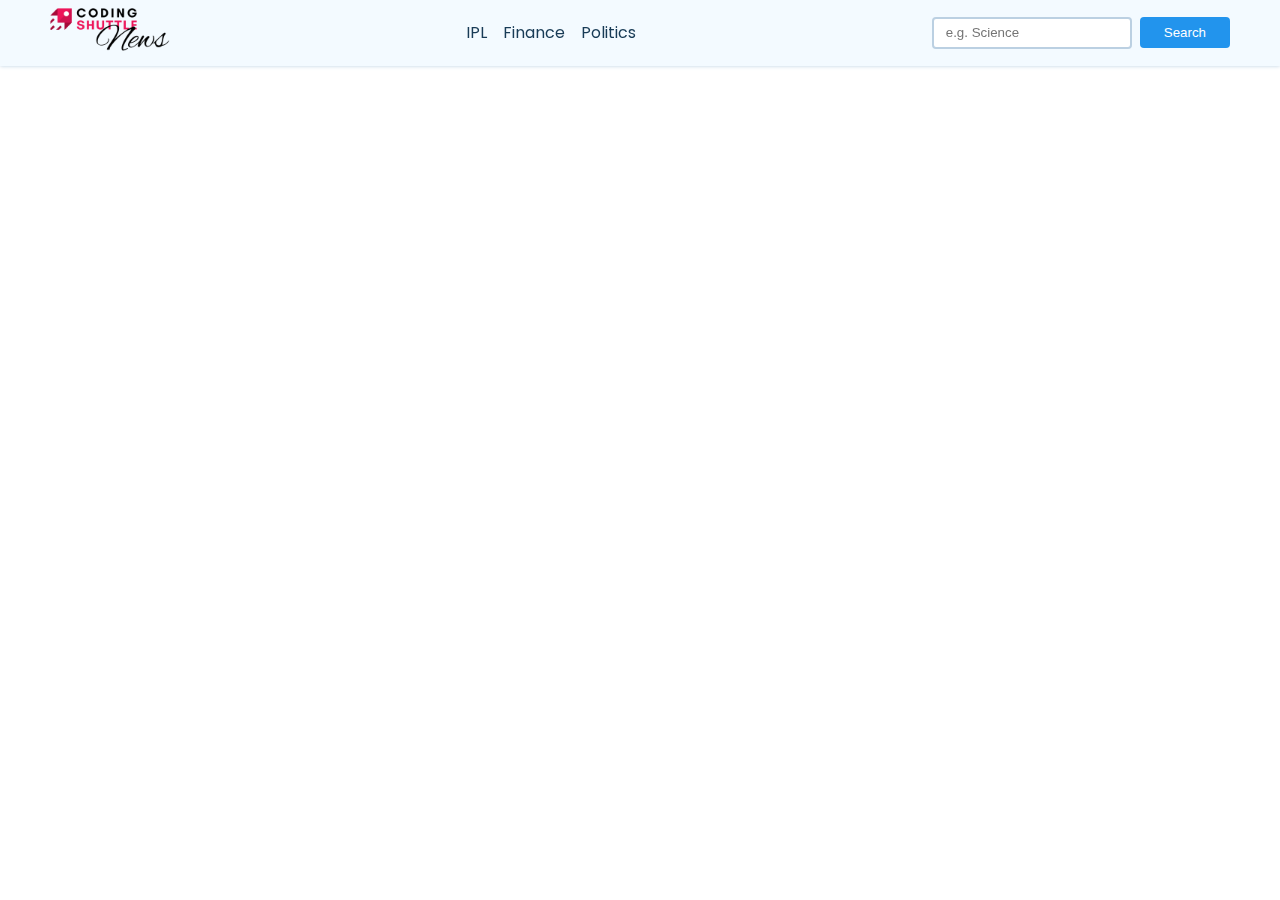
<file: News App/index.html>
<!DOCTYPE html>
<html lang="en">
<head>
    <meta charset="UTF-8">
    <meta name="viewport" content="width=device-width, initial-scale=1.0">
    <title>News App</title>
    <link rel="stylesheet" href="styles.css">
</head>
<body>
    <nav>
        <div class="main-nav container flex">
            <a href="#" class="company-logo" onclick="reload()">
                <img src="assets/logo.png" alt="company logo">
            </a>
            <div class="nav-links">
                <ul class="flex">
                    <li class="hover-link nav-item" id="ipl" onclick="onNavItemClick('ipl')">IPL</li>
                    <li class="hover-link nav-item" id="finance" onclick="onNavItemClick('finance')">Finance</li>
                    <li class="hover-link nav-item" id="politics" onclick="onNavItemClick('politics')">Politics</li>
                </ul>
            </div>
            <div class="search-bar flex">
                <input type="text" class="news-input" id="search-text" placeholder="e.g. Science">
                <button class="search-button" id="search-button">Search</button>
            </div>
        </div>
    </nav>
    <main>
        <div class="cards-container container flex" id="cards-container">
            
        </div>
    </main>
    <template id="template-news-card">
        <div class="card">
            <div class="card-header">
                <img src="https://via.placeholder.com/400x200" alt="news-image" id="news-img">
            </div>
            <div class="card-content">
                <h3 id="news-title">This is the title</h3>
                <h6 class="news-source" id="news-source">End Gadget 26/08/2023</h6>
                <p class="news-desc" id="news-desc">Lorem ipsum dolor sit amet consectetur adipisicing elit. Vero, corporis? Amet a aliquid ipsam reprehenderit numquam. Voluptas esse est numquam.</p>
                
            </div>
        </div>
    </template>
    <script src="script.js"></script>
</body>
</html>
</file>
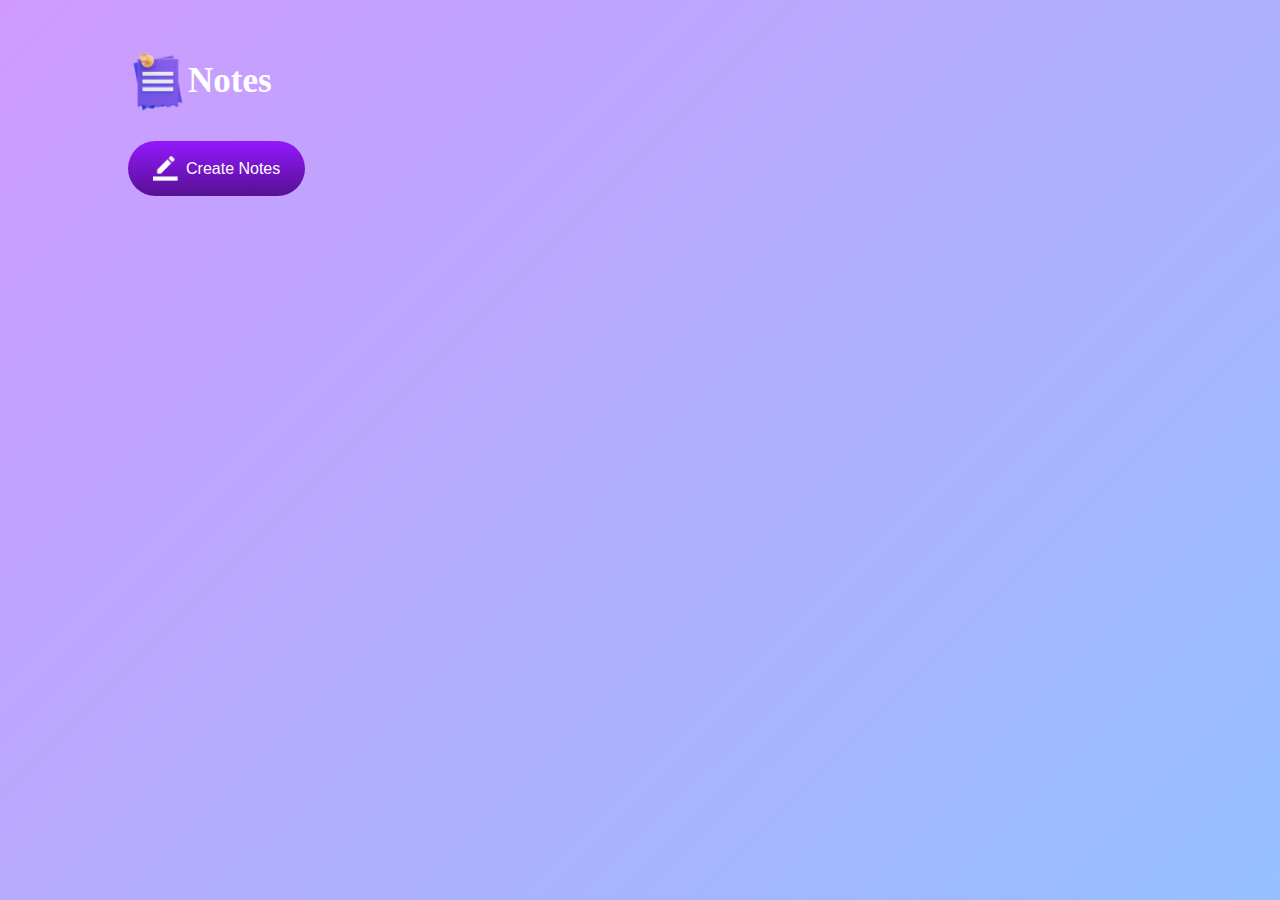
<file: Notes App/index.html>
<!DOCTYPE html>
<html lang="en">
<head>
    <meta charset="UTF-8">
    <meta name="viewport" content="width=device-width, initial-scale=1.0">
    <title>Notes App</title>
    <link rel="stylesheet" href="styles.css">
</head>
<body>
    <div class="container">
        <h1><img src="images/notes.png">Notes</h1>
        <button class="btn"><img src="images/edit.png">Create Notes</button>
        <div class="notes-container">
            <!-- <p contenteditable="true" class="input-box">
                <img src="images/delete.png">
            </p> -->
        </div>
    </div>


    <script src="script.js"></script>
</body>
</html>
</file>
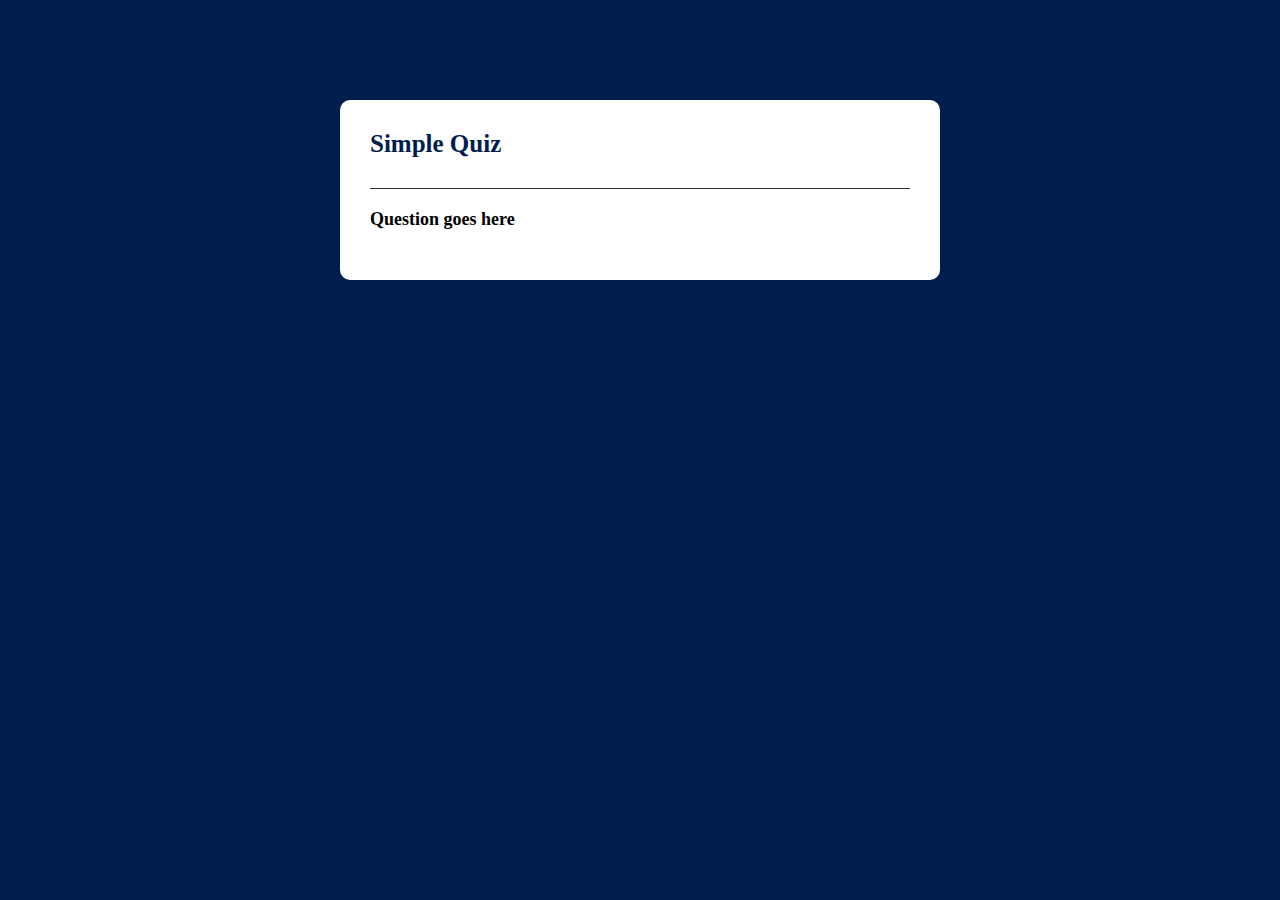
<file: Quiz App/index.html>
<!DOCTYPE html>
<html lang="en">
<head>
    <meta charset="UTF-8">
    <meta name="viewport" content="width=device-width, initial-scale=1.0">
    <title>Quiz App</title>
    <link rel="stylesheet" href="styles.css">
</head>
<body>
    <div class="app">
        <h1>Simple Quiz</h1>
        <div class="quiz">
            <h2 id="question">Question goes here </h2>
            <div id="answer-buttons">
               
            </div>
            <button id="next-btn">Next</button>
        </div>
    </div>
    <script src="script.js"></script>
</body>
</html>
</file>
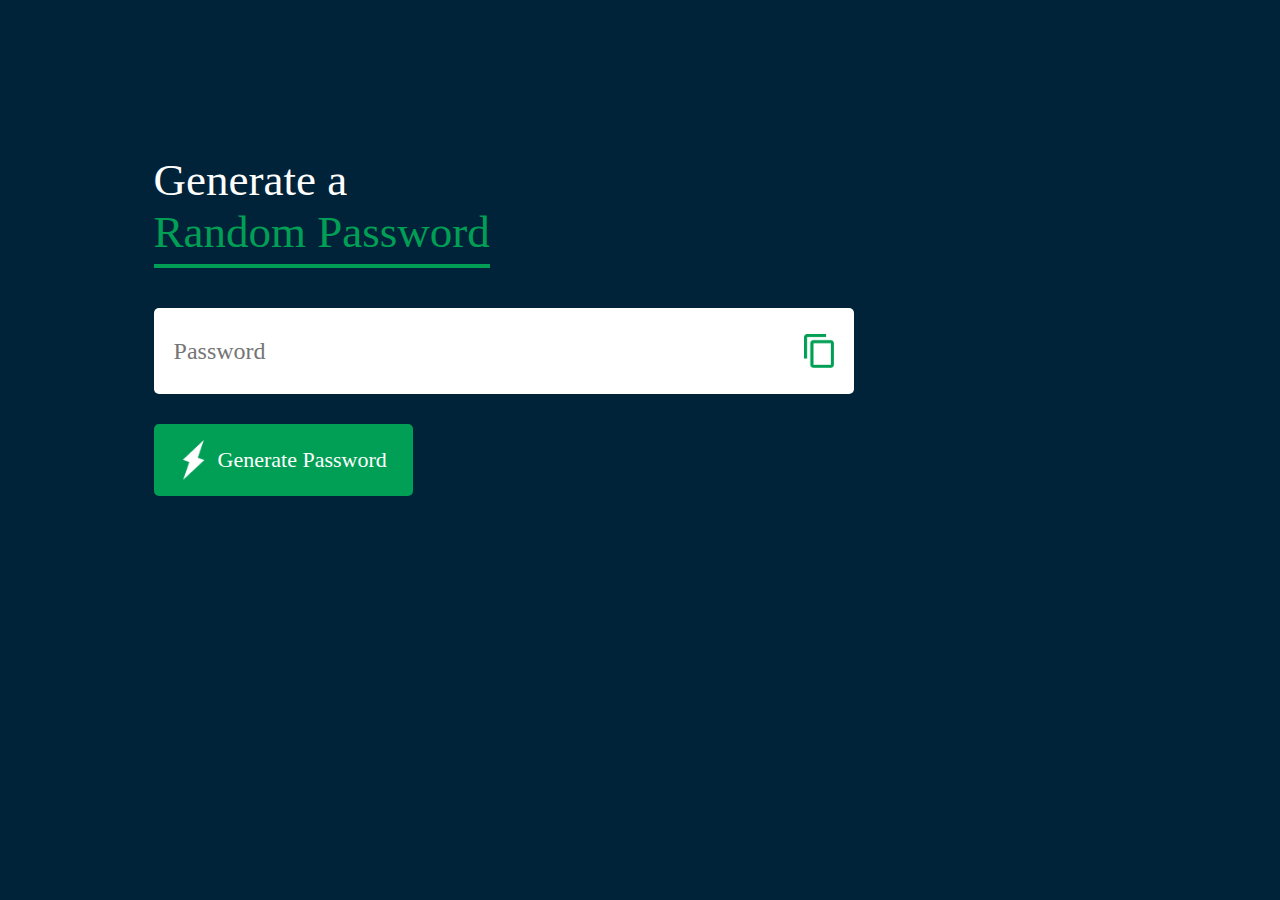
<file: Random Password App/index.html>
<!DOCTYPE html>
<html lang="en">
<head>
    <meta charset="UTF-8">
    <meta name="viewport" content="width=device-width, initial-scale=1.0">
    <title>Random Password App</title>
    <link rel="stylesheet" href="styles.css">
</head>
<body>
    <div class="container">
        <h1>Generate a <br><span>Random Password</span></h1>
        <div class="display">
            <input type="text" id="password" placeholder="Password">
            <img src="rpg_img/images/copy.png" onclick="copyPassword()">
        </div>
        <button class="generate-password">
            <img src="rpg_img/images/generate.png">Generate Password
        </button>
    </div>




    <script src="script.js"></script>
    
</body>
</html>
</file>
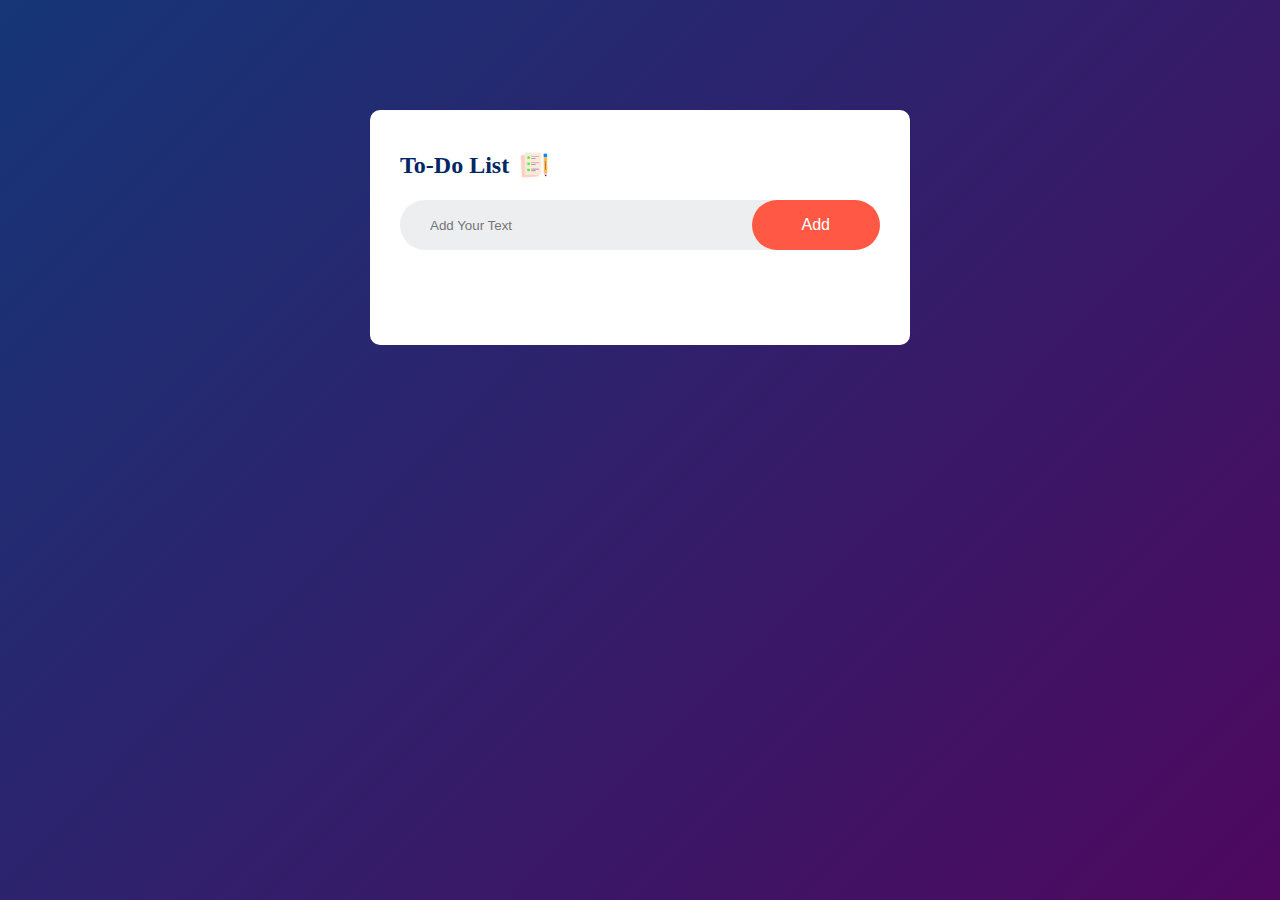
<file: ToDo App/index.html>
<!DOCTYPE html>
<html lang="en">
<head>
    <meta charset="UTF-8">
    <meta name="viewport" content="width=device-width, initial-scale=1.0">
    
    <title>ToDo App</title>
    <link rel="stylesheet" href="styles.css">
</head>
<body>
    <div class="container">
        <div class="todo-app">
            <h2>To-Do List <img src="To-Do-Img/images/icon.png"></h2>

            <div class="row">
                <input type="text" id="input-box" placeholder="Add Your Text">
                <button onclick="addTask()">Add</button>
            </div>
            <ul id="list-container">
                <!-- <li class="checked">Task 1</li>
                <li class="checked">Task 2</li>
                <li class="checked">Task 3</li> -->
            </ul>

        </div>
    </div>
    <script src="index.js"></script>
</body>
</html>
</file>
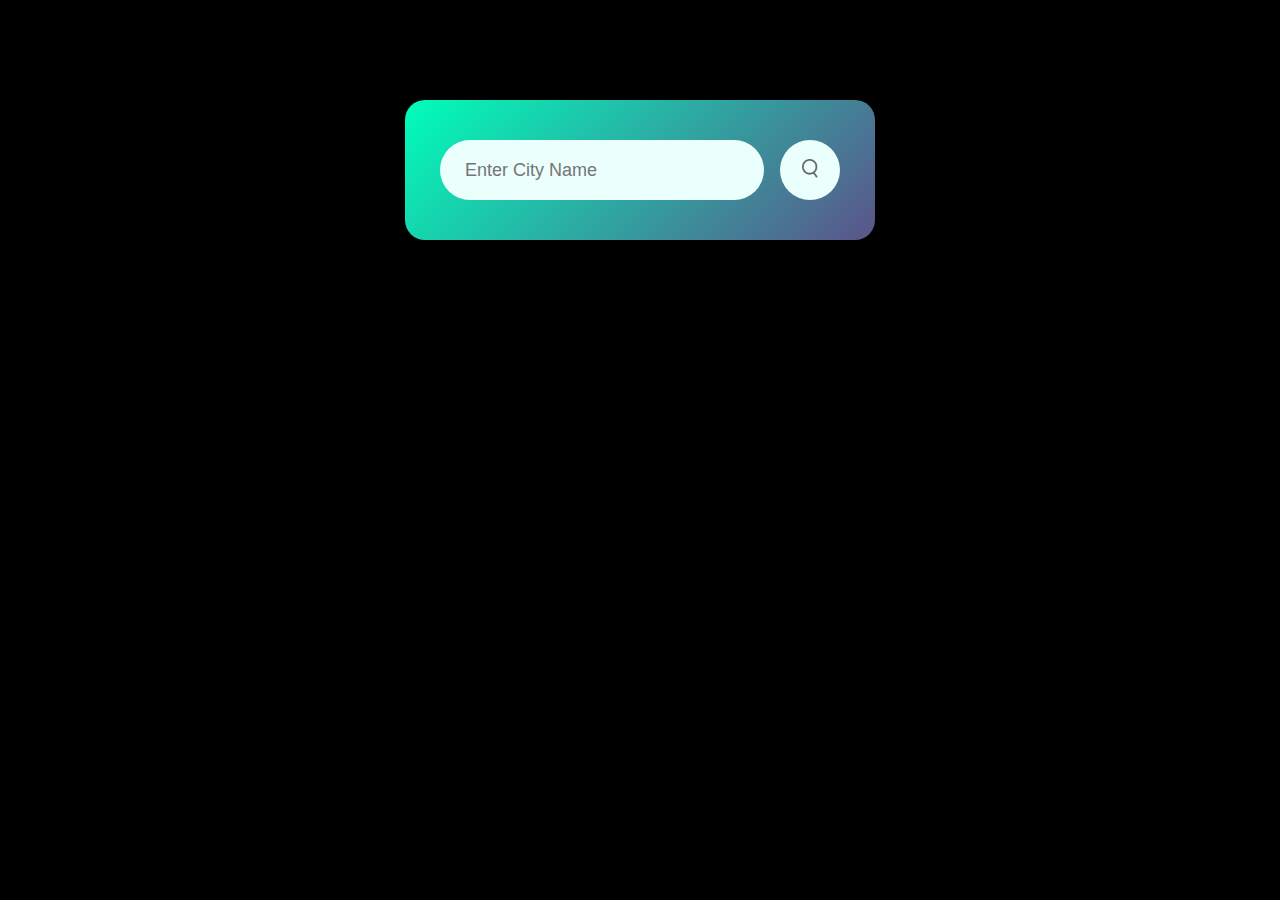
<file: Weather App/index.html>
<!DOCTYPE html>
<html lang="en">
<head>
    <meta charset="UTF-8">
    <meta name="viewport" content="width=device-width, initial-scale=1.0">
    <title>Weather App</title>
    <link rel="stylesheet" href="styles.css">
</head>
<body>
    <div class="card">
        <div class="search">
            <input type="text" placeholder="Enter City Name" spellcheck="false">

            <button><img src="weather-app-img/images/search.png"></button>
        </div>

        <div class="error">
            <p>Invalid City Name</p>
        </div>
        <div class="weather">
            <img src="weather-app-img/images/rain.png" class="weather-icon">
            <h1 class="temp">22°C</h1>
            <h2 class="city">New York</h2>

            <div class="details">
                <div class="col">
                    <img src="weather-app-img/images/humidity.png">
                    <div>
                        <p class="humidity">50%</p>
                        <p>Humidity</p>
                    </div>
                </div>
                <div class="col">
                    <img src="weather-app-img/images/wind.png">
                    <div>
                        <p class="wind">15 km/hr</p>
                        <p>Wind Speed</p>
                    </div>
                </div>
            </div>
        </div>

        
    </div>
    
    <script>
        const apiKey = 'a4c493477719936b11337ed0ed6e9917'
        const apiUrl = 'https://api.openweathermap.org/data/2.5/weather?units=metric&q='

        const imageUrl = "weather-app-img/images/";

        const searchBox = document.querySelector('.search input');
        const searchBtn = document.querySelector('.search button').addEventListener('click',(e)=>{
            checkWeather(searchBox.value);
        })

        const weatherIcon = document.querySelector('.weather-icon')

        async function checkWeather(city){
            const response = await fetch(apiUrl + city +  `&appid=${apiKey}`);

            if(response.status == 404){
                document.querySelector('.error').style.display = "block";
                document.querySelector('.weather').style.display = "none";
            }

            var data = await response.json();

            console.log("data",data);

            document.querySelector('.city').innerHTML = data.name;
            document.querySelector('.temp').innerHTML = Math.round(data.main.temp) + " °C";
            document.querySelector('.humidity').innerHTML = data.main.humidity + "%";
            document.querySelector('.wind').innerHTML = data.wind.speed + " km/hr";

            if(data.weather[0].main == "Clouds"){
                weatherIcon.src = imageUrl + "clouds.png";
            }
            else if(data.weather[0].main == "Clear"){
                weatherIcon.src = imageUrl + "clear.png";
            }
            else if(data.weather[0].main == "Rain"){
                weatherIcon.src = imageUrl + "rain.png";
            }
            else if(data.weather[0].main == "Drizzle"){
                weatherIcon.src = imageUrl + "drizzle.png";
            }
            else if(data.weather[0].main == "Mist"){
                weatherIcon.src = imageUrl + "mist.png";
            }

            document.querySelector(".weather").style.display = "block";
            document.querySelector(".error").style.display = "none"; 

        }

    </script>
    
</body>
</html>
</file>
<file: News App/styles.css>
@import url("https://fonts.googleapis.com/css2?family=Poppins:wght@500&family=Roboto:wght@500&display=swap");

*{
    padding: 0;
    margin: 0;
    box-sizing: border-box;
}

:root {
    --primary-text-color: #183b56;
    --secondary-text-color: #577592;
    --accent-color: #2294ed;
    --accent-color-dark: #1d69a3;
}

body {
    font-family: "Poppins", sans-serif;
    color: var(--primary-text-color);
}

p{
    font-family: "Roboto" sans-serif;
    color: var(--secondary-text-color);
    line-height: 1.4rem;
}
a{
    text-decoration: none;
}
li{
    list-style: none;
}
.flex{
    display: flex;
    align-items: center;
}
.container{
    max-width: 1180px;
    margin-inline: auto;
    overflow: hidden;
}
nav{
    background-color: #f3faff;
    box-shadow: 0 0 4px #bbd0e2;
    position: fixed;
    top: 0;
    z-index: 99%;
    left: 0;
    right: 0;
}
.main-nav{
    justify-content: space-between;
    padding-block: 8px;

}
.company-logo img{
    width: 120px;
}
.nav-links ul{
    gap: 16px;
}

.hover-link{
    cursor: pointer;
}
.hover-link:hover{
    color: var(--secondary-text-color);
}
.hover-link:active{
    color: red;
}
.nav-item.active{
    color: var(--accent-color);
}
.search-bar{
    height: 32px;
    gap: 8px;
}
.news-input{
    width: 200px;
    height: 100%;
    padding-inline: 12px;
    border-radius: 4px;
    border: 2px solid #bbd0e2;
    font-family: "Roboto" sans-serif;
}
.search-button{
    background-color: var(--accent-color);
    color: white;
    border: none;
    border-radius: 4px;
    cursor: pointer;
    padding: 8px 24px;
    font-family: "Roboto" sans-serif;
}
.search-button:hover{
    background-color: var(--accent-color-dark);
}
main{
    padding-block: 20px;
    margin-top: 80px;
}
.cards-container{
    justify-content: space-between;
    flex-wrap: wrap;
    row-gap: 20px;
    align-items: start;
}
.card{
    width: 360px;
    min-height: 400px;
    box-shadow: 0 0 4px #d4ecff;
    border-radius: 4px;
    cursor: pointer;
    background-color: #fff;
    overflow: hidden;
    transition: all 0.3s ease;
}
.card:hover{
    box-shadow: 1px 1px 8px #d4ecff;
    background-color: #f9fdff;
    transform: translateY(-2px);
}
.card-header img{
    width: 100%;
    height: 180px;
    object-fit: cover;
}
.card-content{
    padding: 12px;
}
.news-source{
    margin-block: 12px;
}
</file>
<file: Notes App/styles.css>
*{
    margin: 0;
    padding: 0;
    font-family: 'Poppins' sans-serif;
    box-sizing: border-box;
}
.container{
    width: 100%;
    min-height: 100vh;
    background: linear-gradient(135deg,#cf9aff,#95c0ff);
    color: white;
    padding-top: 4%;
    padding-left: 10%;
}
.container h1{
    display: flex;
    align-items: center;
    font-size: 35px;
    font-weight: 600;
}
.container h1 img{
    width: 60px;

}
.container button img{
    width: 25px;
    margin-right: 8px;
}
.container button{
    display: flex;
    align-items: center;
    background: linear-gradient(#9418fd,#571094);
    color: #fff;
    font-size: 16px;
    outline: 0;
    border: 0;
    border-radius: 40px;
    padding: 15px 25px;
    margin: 30px 0 20px;
}
.input-box{
    position: relative;
    width: 100%;
    max-width: 500px;
    min-height: 150px;
    background-color: white;
    color: #333;
    padding: 20px;
    margin: 20px 0 ;
    outline: none;
    border-radius: 5px; 
}
.input-box img{
    width: 25px;
    position: absolute;
    bottom: 15px;
    right: 15px;
    cursor: pointer;
}
</file>
<file: Quiz App/styles.css>
*{
    margin: 0;
    padding: 0;
    font-family: 'Poppins' sans-serif;
    box-sizing: border-box;
}
body{
    background-color: #001e4d;
}
.app{
    background: #fff;
    width: 90%;
    max-width: 600px;
    margin: 100px auto 0;
    border-radius: 10px;
    padding: 30px;
}
.app h1{
    font-size: 25px;
    color: #001e4d;
    font-weight: 600;
    border-bottom: 1px solid #333;
    padding-bottom: 30px;
}
.quiz{
    padding: 20px 0;
}
.quiz h2{
    font-size: 18px;

}
.btn{
    background: #fff;
    color: #222;
    font-weight: 500;
    width: 100%;
    border: 1px solid #222;
    padding: 10px;
    margin: 10px 0;
    text-align: left;
    border-radius: 5px;
    cursor: pointer;
    transition: all 0.3s;
}
.btn:hover:not([disabled]){
    background: #222;
    color: #fff;

}
.btn:disabled{
    cursor: no-drop;
}
#next-btn{
    background: #001e4d;
    color: #fff;
    font-weight: 500;
    border: 0;
    padding: 10px;
    width: 150px;
    margin: 20px auto 0;
    border-radius: 5px;
    cursor: pointer;
    display: none;
}
.correct{
    background: #9aeabc;
}
.incorrect{
    background: #ff9393;
}
</file>
<file: Random Password App/styles.css>
*{
    margin: 0;
    padding: 0;
    font-family: Tahoma ;
    box-sizing: border-box;
}
body{
    background-color: #002339;
    color: #fff;
}
.container{
    margin: 12%;
    width: 90%;
    max-width: 700px;

}
.display{
    width: 100%;
    margin-top: 50px;
    margin-bottom: 30px;
    background: #fff;
    color: #333;
    display: flex;
    align-items: center;
    justify-content: space-between;
    padding: 26px 20px;
    border-radius: 5px;
}
.container h1{
    font-weight: 500;
    font-size: 45px;
}
.container span{
    color: #019f55;
    border-bottom: 4px solid #019f55;
    padding-bottom: 7px;
}

.display img{
    width: 30px;
    cursor: pointer;
}

.display input{
    border: 0;
    outline: 0;
    font-size: 24px;
}
.container button img{
    width: 28px;
    margin-right: 10px;
}
.container button{
    border: 0;
    outline: 0;
    background-color: #019f55;
    color: #fff;
    font-size: 22px;
    font-weight: 300;
    display: flex;
    align-items: center;
    justify-content: center;
    padding: 16px 26px;
    border-radius: 5px;
    cursor: pointer;
}
</file>
<file: ToDo App/styles.css>
*{
    margin: 0;
    padding: 0;
    font-family: 'Poppins' sans-serif;
    box-sizing: border-box;
}

.container{
    width: 100%;
    min-height: 100vh;
    background: linear-gradient(135deg,#153677,#4e085f);
    padding: 10px;
}
.todo-app{
    width: 100%;
    max-width: 540px;
    background: #fff;
    margin: 100px auto 20px;
    padding: 40px 30px 70px;
    border-radius: 10px;
}
h2{
    color: #002765;
    display: flex;
    align-items: center;
    margin-bottom: 20px;
}

.todo-app h2 img {
    width: 30px;
    margin-left: 10px;
}
.row{
    display: flex;
    align-items: center;
    justify-content: space-between;
    background: #edeef0;
    border-radius: 30px;
    padding-left: 20px;
    margin-bottom: 25px;
}
input{
    flex: 1;
    border: none;
    outline: none;
    background: transparent;
    padding: 10px;
    font-weight: 14px;
}

button{
    border: none;
    outline: none;
    padding: 16px 50px;
    background: #ff5945;
    color: #fff;
    font-size: 16px;
    cursor: pointer;
    border-radius: 40px;
}

ul li {
    list-style: none;
    font-size: 17px;
    padding: 12px 8px 12px 50px;
    user-select: none;
    cursor: pointer;
    position: relative;
}
ul li::before{
    content: '';
    position: absolute;
    height: 28px;
    width: 28px;
    border-radius: 50%;
    background-image: url(To-Do-Img/images/unchecked.png);
    background-position: center;
    background-size: cover;
    top: 12px;
    left: 8px;
}

.checked{
    color: #555;
    text-decoration: line-through;
}
.checked::before{
    background-image: url(To-Do-Img/images/checked.png);
}

span{
    position: absolute;
    right: 0;
    top: 5px;
    width: 40px;
    height: 40px;
    font-size: 22px;
    color: #555;
    line-height: 40px;
    text-align: center;
    border-radius: 50%;
}
span:hover{
    background: #edeef0;

}
</file>
<file: Weather App/styles.css>
*{
    margin: 0;
    padding: 0;
    font-family: 'Poppins', sans-serif;
    box-sizing: border-box;
}

body{
    background-color: black;
}

.card{
    width: 90%;
    max-width: 470px;
    background:linear-gradient(135deg,#00feba,#5b548a);
    color: #fff;
    margin: 100px auto 0;
    border-radius: 20px ;
    padding:40px 35px;
    text-align: center  ;
}

.search{
    width: 100%;
    display: flex;
    align-items: center;
    justify-content: space-between;
}

.search input{
    border: 0;
    outline: 0;
    background: #ebfffc;
    color: #555;
    padding: 10px 25px;
    height: 60px;
    flex: 1;
    margin-right: 16px;
    font-size: 18px;
    border-radius: 30px;
}

.search button{
    border: 0;
    outline: 0;
    background: #ebfffc;
    border-radius: 50%;
    width: 60px;
    height: 60px;
    cursor: pointer;
}

.search button img{
    width: 16px;

}
.weather{
    display: none;
}
.weather-icon{
    width: 170px;
    margin-top: 30px;
}

.weather h1{
    
    font-size: 80px;
    font-weight: 500;
}

.weather h2{
    font-size: 45px;
    font-weight: 400;
    margin-top: -10px;
}

.details{
    display: flex;
    align-items: center;
    justify-content: space-between;
    padding: 0 20px;
    margin-top: 50px;
}
.col{
    display: flex;
    align-items: center;
    text-align: left;
}
.col img{
    width: 40px;
    margin-right: 10px;
}
.humidity,.wind{
    font-size: 28px;
    margin-top: -6px;
}
.weather{
    display: none;
}
.error{
    text-align: left;
    margin-left: 10px;
    font-size: 14px;
    margin-top: 10px;
    display: none;
}
</file>
